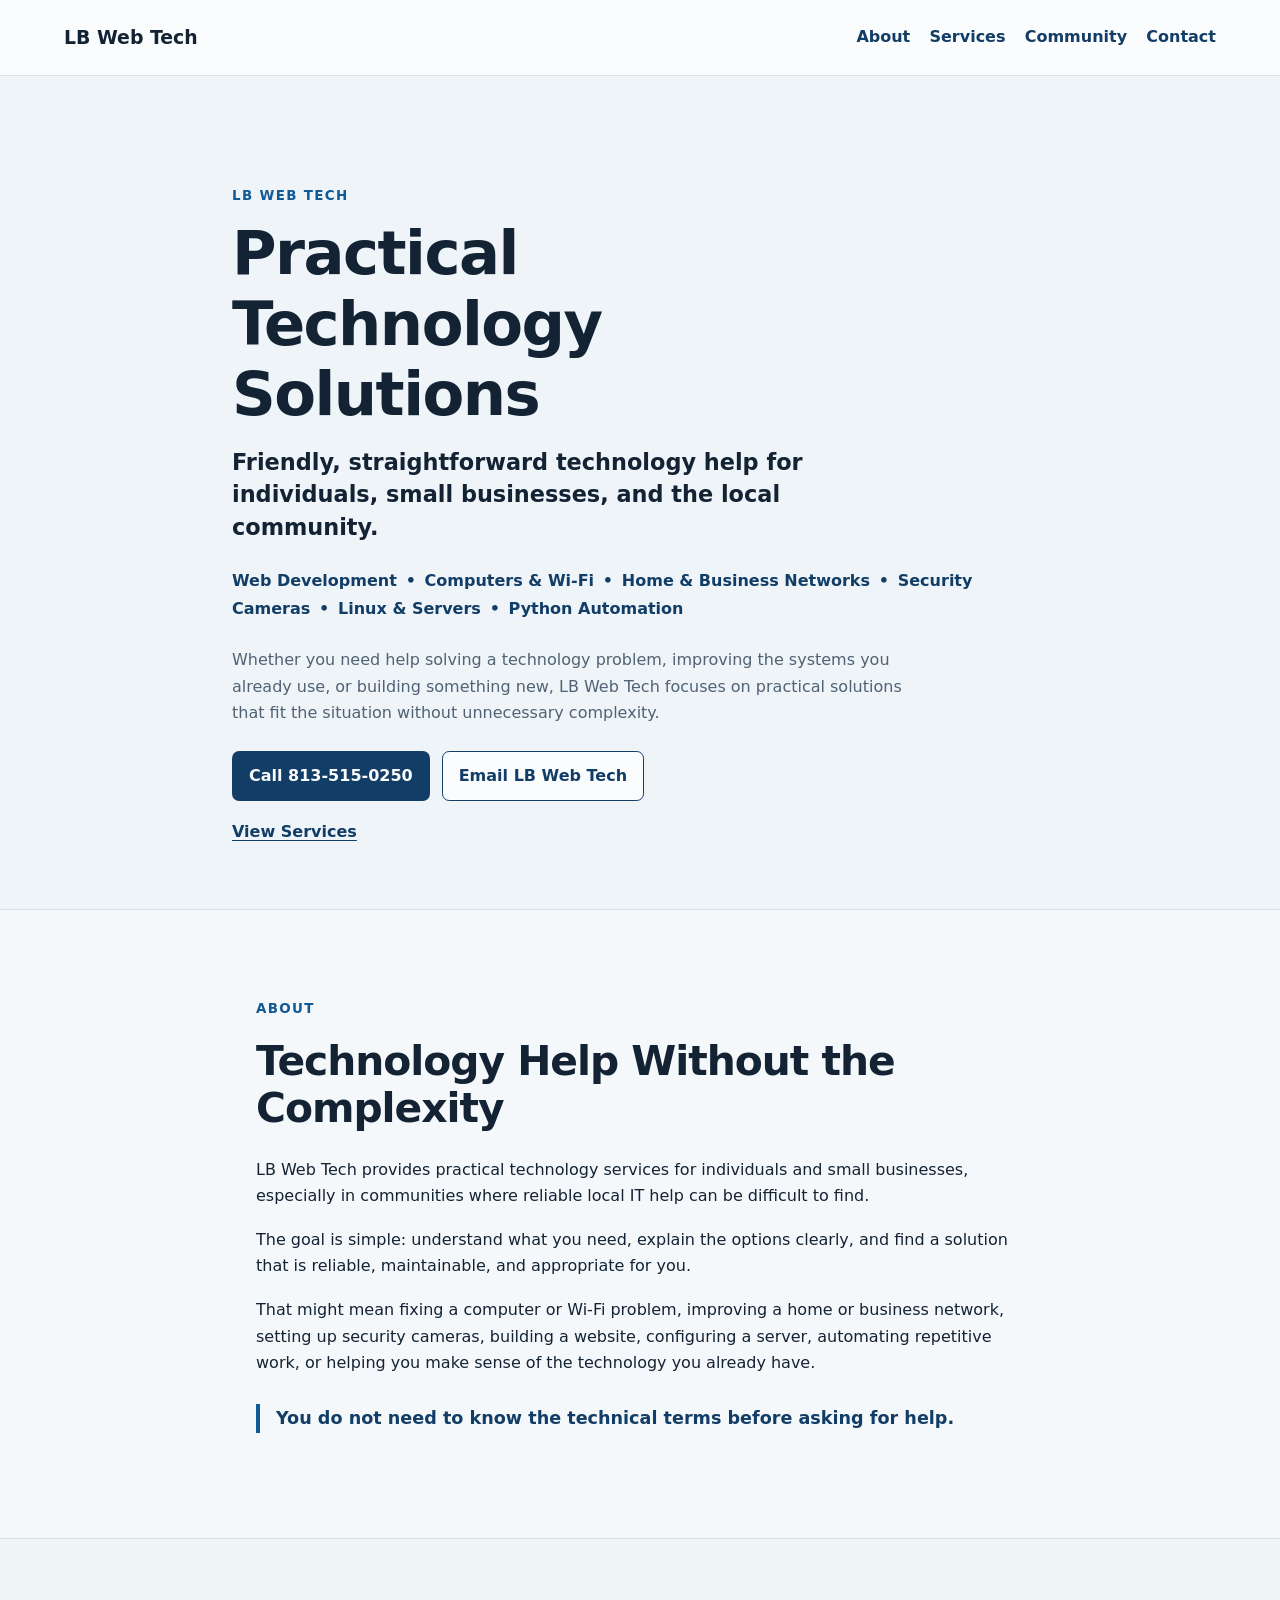
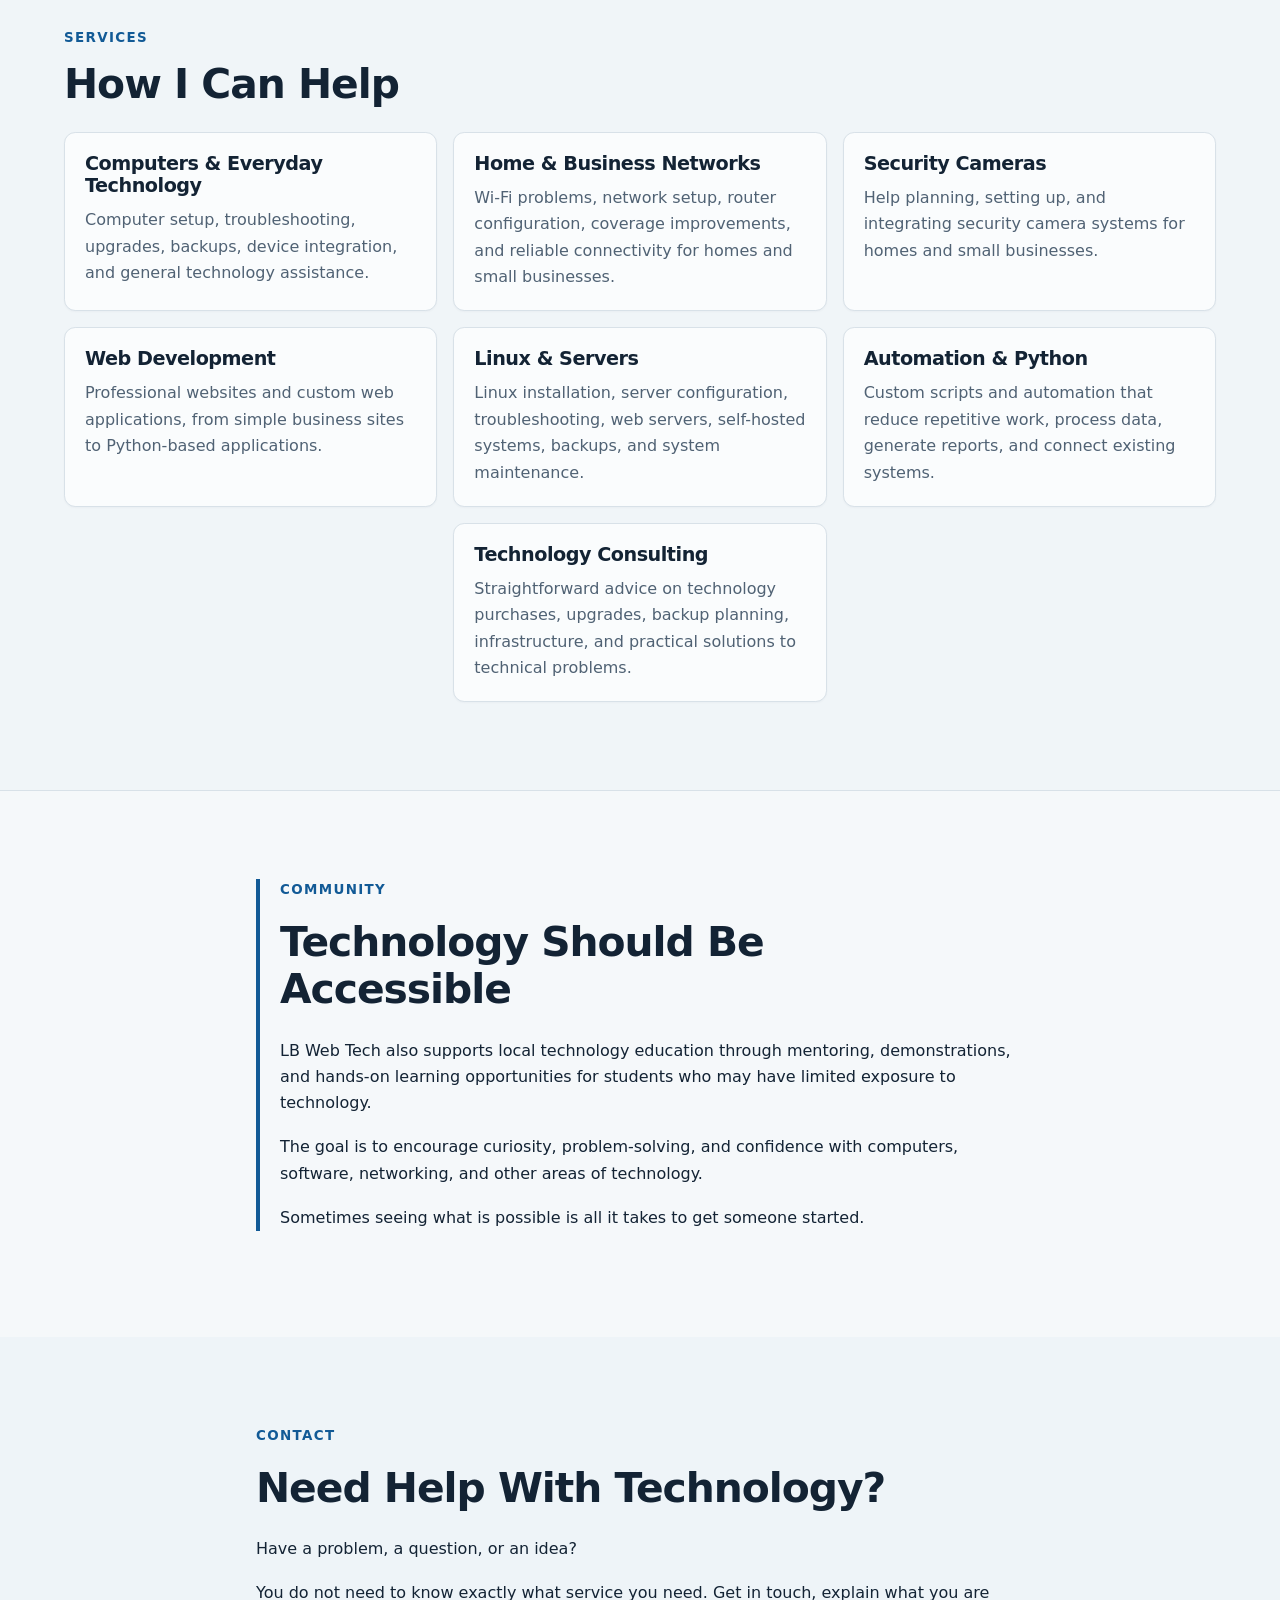
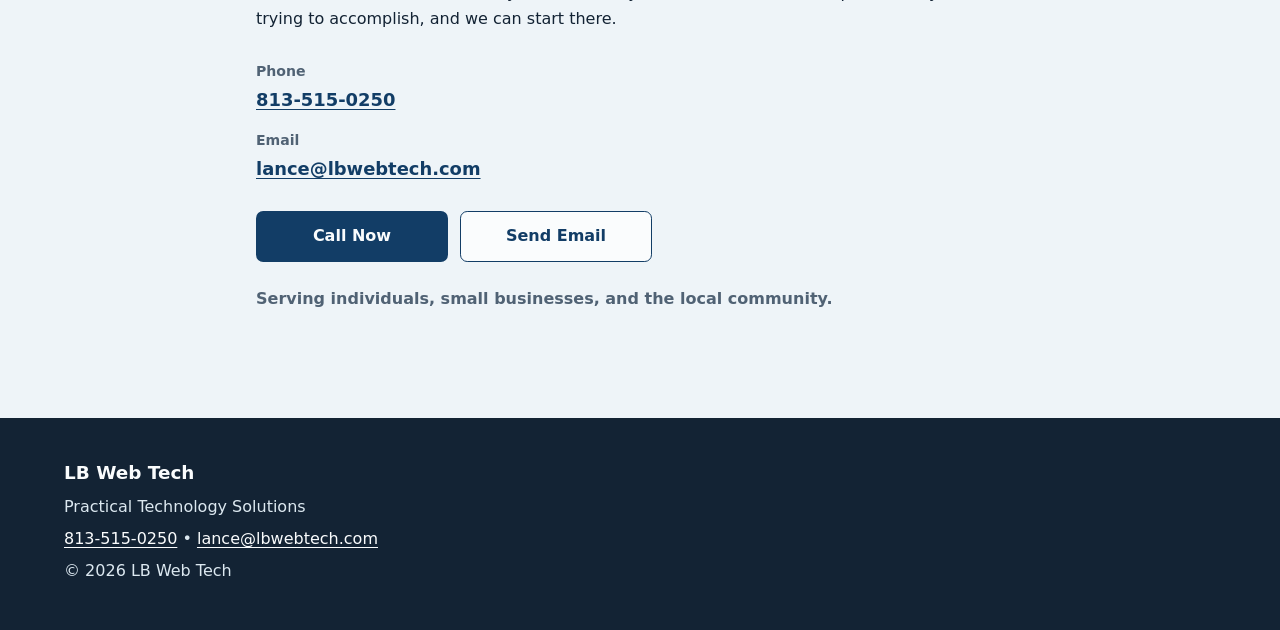
<file: index.html>
<!doctype html>
<html lang="en">
<head>
  <meta charset="utf-8">
  <meta name="viewport" content="width=device-width, initial-scale=1">
  <meta name="description" content="LB Web Tech provides practical technology help for individuals and small businesses, including computers, Wi-Fi, home and business networks, security cameras, web development, Linux servers, and Python automation.">
  <meta name="theme-color" content="#123d66">
  <link rel="canonical" href="https://lbwebtech.com/">
  <meta property="og:type" content="website">
  <meta property="og:url" content="https://lbwebtech.com/">
  <meta property="og:title" content="LB Web Tech | Practical Technology Solutions">
  <meta property="og:description" content="Friendly, straightforward technology help for individuals, small businesses, and the local community.">
  <link rel="icon" type="image/svg+xml" href="favicon/favicon.svg">
  <title>LB Web Tech | Practical Technology Solutions</title>
  <link rel="stylesheet" href="css/style.css">
  <script src="js/main.js" defer></script>
</head>
<body>
  <a class="skip-link" href="#main-content">Skip to main content</a>
  <header class="site-header">
    <div class="container header-inner">
      <a class="brand" href="#top" aria-label="LB Web Tech home">LB Web Tech</a>
      <button class="menu-toggle" type="button" aria-expanded="false" aria-controls="site-nav">
        <span class="sr-only">Toggle navigation</span><span aria-hidden="true">Menu</span>
      </button>
      <nav id="site-nav" class="site-nav" aria-label="Primary navigation">
        <a href="#about">About</a>
        <a href="#services">Services</a>
        <a href="#community">Community</a>
        <a href="#contact">Contact</a>
      </nav>
    </div>
  </header>

  <main id="main-content">
    <section id="top" class="hero" aria-labelledby="hero-title">
      <div class="container hero-content">
        <p class="eyebrow">LB Web Tech</p>
        <h1 id="hero-title">Practical Technology Solutions</h1>
        <p class="hero-lead">Friendly, straightforward technology help for individuals, small businesses, and the local community.</p>
        <p class="service-summary">Web Development <span aria-hidden="true">•</span> Computers &amp; Wi-Fi <span aria-hidden="true">•</span> Home &amp; Business Networks <span aria-hidden="true">•</span> Security Cameras <span aria-hidden="true">•</span> Linux &amp; Servers <span aria-hidden="true">•</span> Python Automation</p>
        <p class="hero-copy">Whether you need help solving a technology problem, improving the systems you already use, or building something new, LB Web Tech focuses on practical solutions that fit the situation without unnecessary complexity.</p>
        <div class="hero-actions" aria-label="Contact LB Web Tech">
          <a class="button button-primary" href="tel:+18135150250">Call 813-515-0250</a>
          <a class="button button-secondary" href="mailto:lance@lbwebtech.com">Email LB Web Tech</a>
        </div>
        <a class="text-link" href="#services">View Services</a>
      </div>
    </section>

    <section id="about" class="section" aria-labelledby="about-title">
      <div class="container prose">
        <p class="section-label">About</p>
        <h2 id="about-title">Technology Help Without the Complexity</h2>
        <p>LB Web Tech provides practical technology services for individuals and small businesses, especially in communities where reliable local IT help can be difficult to find.</p>
        <p>The goal is simple: understand what you need, explain the options clearly, and find a solution that is reliable, maintainable, and appropriate for you.</p>
        <p>That might mean fixing a computer or Wi-Fi problem, improving a home or business network, setting up security cameras, building a website, configuring a server, automating repetitive work, or helping you make sense of the technology you already have.</p>
        <p class="emphasis">You do not need to know the technical terms before asking for help.</p>
      </div>
    </section>

    <section id="services" class="section section-tint" aria-labelledby="services-title">
      <div class="container">
        <p class="section-label">Services</p>
        <h2 id="services-title">How I Can Help</h2>
        <div class="services-grid">
          <article class="service-card"><h3>Computers &amp; Everyday Technology</h3><p>Computer setup, troubleshooting, upgrades, backups, device integration, and general technology assistance.</p></article>
          <article class="service-card"><h3>Home &amp; Business Networks</h3><p>Wi-Fi problems, network setup, router configuration, coverage improvements, and reliable connectivity for homes and small businesses.</p></article>
          <article class="service-card"><h3>Security Cameras</h3><p>Help planning, setting up, and integrating security camera systems for homes and small businesses.</p></article>
          <article class="service-card"><h3>Web Development</h3><p>Professional websites and custom web applications, from simple business sites to Python-based applications.</p></article>
          <article class="service-card"><h3>Linux &amp; Servers</h3><p>Linux installation, server configuration, troubleshooting, web servers, self-hosted systems, backups, and system maintenance.</p></article>
          <article class="service-card"><h3>Automation &amp; Python</h3><p>Custom scripts and automation that reduce repetitive work, process data, generate reports, and connect existing systems.</p></article>
          <article class="service-card"><h3>Technology Consulting</h3><p>Straightforward advice on technology purchases, upgrades, backup planning, infrastructure, and practical solutions to technical problems.</p></article>
        </div>
      </div>
    </section>

    <section id="community" class="section" aria-labelledby="community-title">
      <div class="container prose community-content">
        <p class="section-label">Community</p>
        <h2 id="community-title">Technology Should Be Accessible</h2>
        <p>LB Web Tech also supports local technology education through mentoring, demonstrations, and hands-on learning opportunities for students who may have limited exposure to technology.</p>
        <p>The goal is to encourage curiosity, problem-solving, and confidence with computers, software, networking, and other areas of technology.</p>
        <p>Sometimes seeing what is possible is all it takes to get someone started.</p>
      </div>
    </section>

    <section id="contact" class="section contact-section" aria-labelledby="contact-title">
      <div class="container contact-content">
        <p class="section-label">Contact</p>
        <h2 id="contact-title">Need Help With Technology?</h2>
        <p>Have a problem, a question, or an idea?</p>
        <p>You do not need to know exactly what service you need. Get in touch, explain what you are trying to accomplish, and we can start there.</p>
        <dl class="contact-details">
          <div><dt>Phone</dt><dd><a href="tel:+18135150250">813-515-0250</a></dd></div>
          <div><dt>Email</dt><dd><a href="mailto:lance@lbwebtech.com">lance@lbwebtech.com</a></dd></div>
        </dl>
        <div class="hero-actions">
          <a class="button button-primary" href="tel:+18135150250">Call Now</a>
          <a class="button button-secondary" href="mailto:lance@lbwebtech.com">Send Email</a>
        </div>
        <p class="serving-note">Serving individuals, small businesses, and the local community.</p>
      </div>
    </section>
  </main>

  <footer class="site-footer">
    <div class="container">
      <p class="footer-brand">LB Web Tech</p>
      <p>Practical Technology Solutions</p>
      <p><a href="tel:+18135150250">813-515-0250</a><span aria-hidden="true"> • </span><a href="mailto:lance@lbwebtech.com">lance@lbwebtech.com</a></p>
      <p>© <span id="copyright-year">2026</span> LB Web Tech</p>
    </div>
  </footer>

  <div class="mobile-contact-bar" aria-label="Quick contact">
    <a href="tel:+18135150250">Call</a><a href="mailto:lance@lbwebtech.com">Email</a>
  </div>
</body>
</html>
</file>
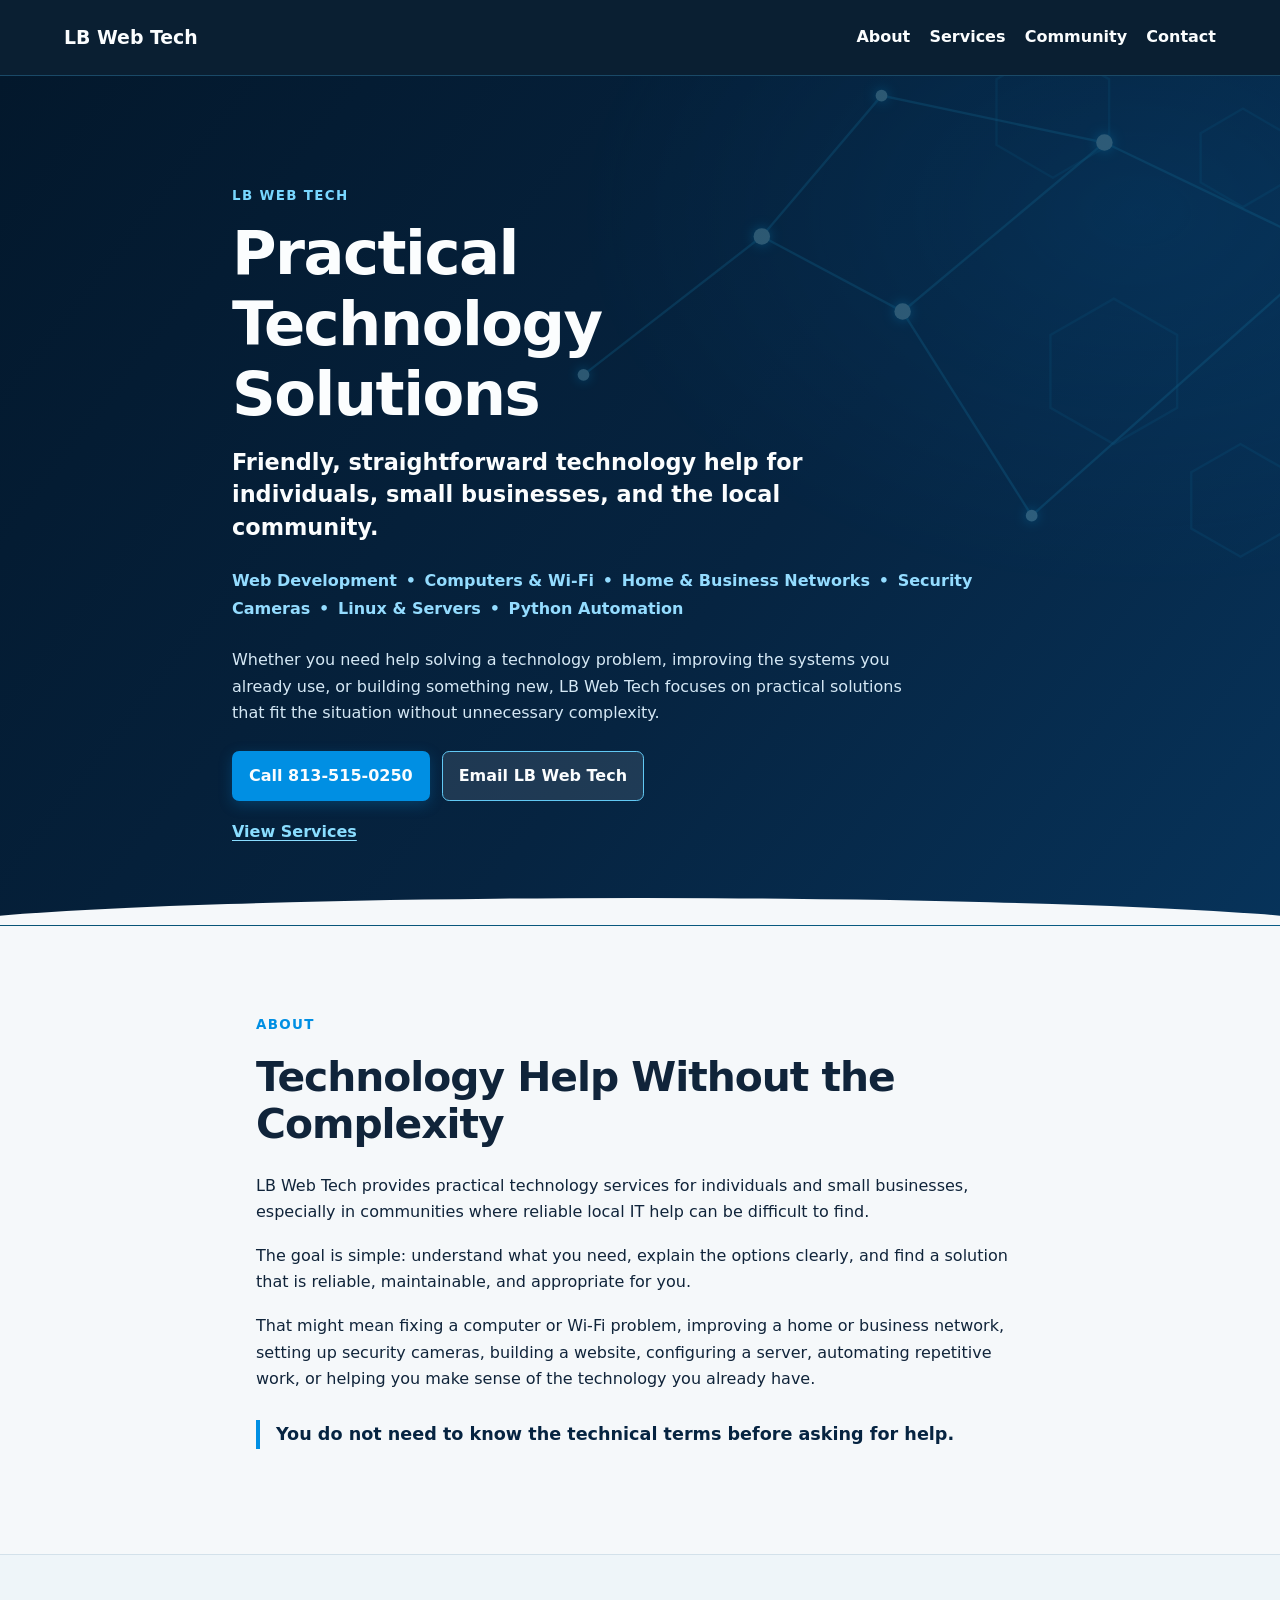
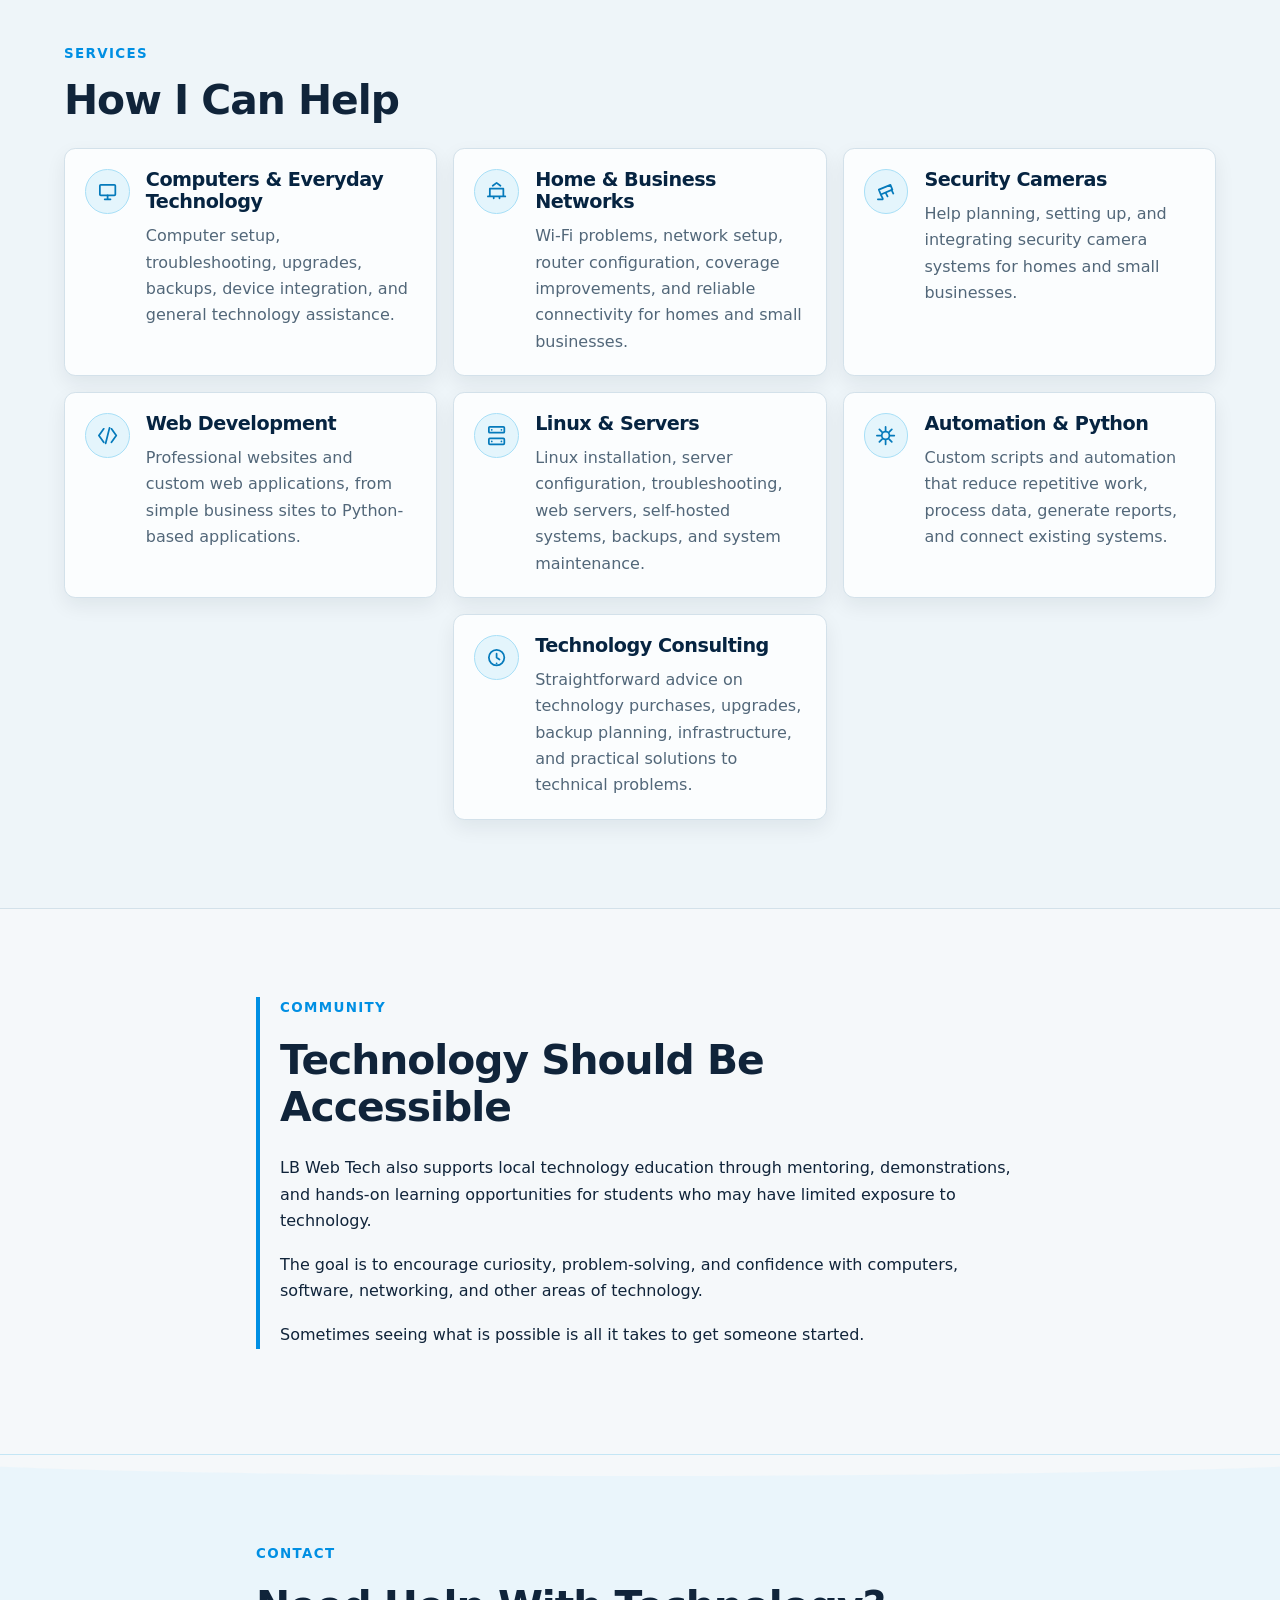
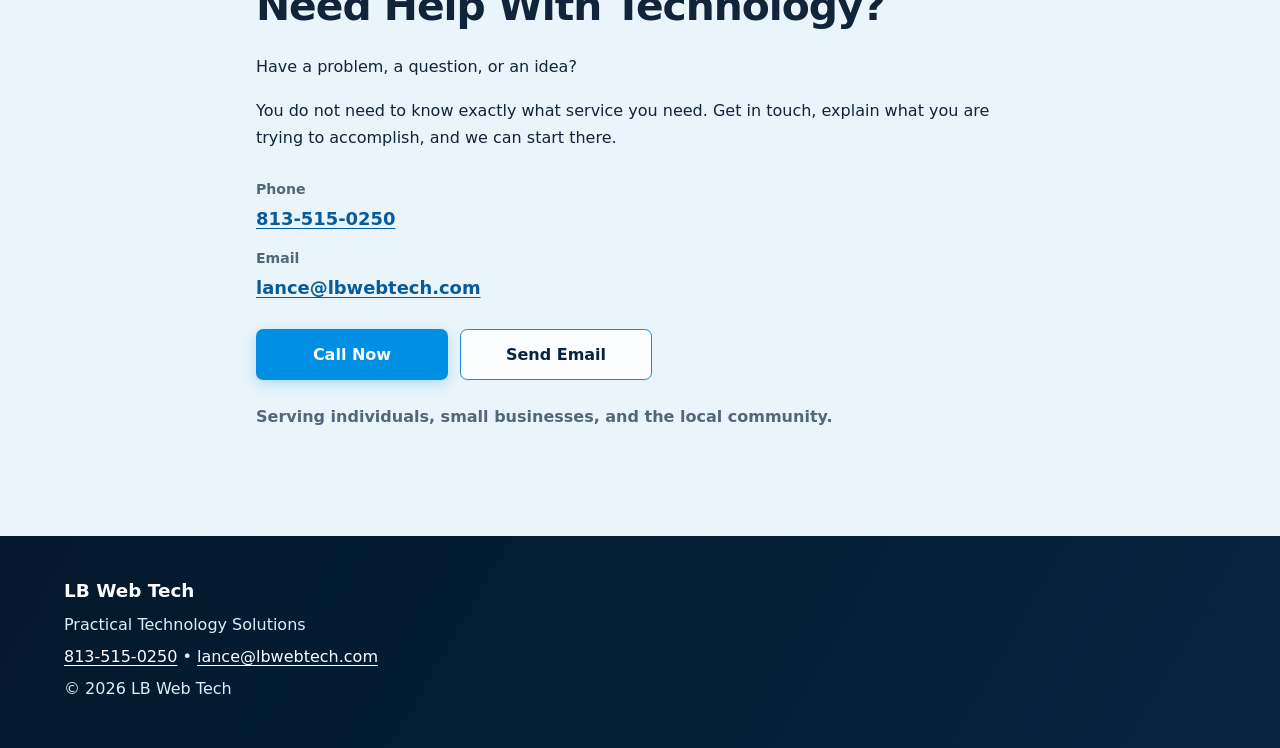
<file: public/index.html>
<!doctype html>
<html lang="en">
<head>
  <meta charset="utf-8">
  <meta name="viewport" content="width=device-width, initial-scale=1">
  <meta name="description" content="LB Web Tech provides practical technology help for individuals and small businesses, including computers, Wi-Fi, home and business networks, security cameras, web development, Linux servers, and Python automation.">
  <meta name="theme-color" content="#123d66">
  <link rel="canonical" href="https://lbwebtech.com/">
  <meta property="og:type" content="website">
  <meta property="og:url" content="https://lbwebtech.com/">
  <meta property="og:title" content="LB Web Tech | Practical Technology Solutions">
  <meta property="og:description" content="Friendly, straightforward technology help for individuals, small businesses, and the local community.">
  <link rel="icon" type="image/svg+xml" href="favicon/favicon.svg">
  <title>LB Web Tech | Practical Technology Solutions</title>
  <link rel="stylesheet" href="css/style.css">
  <script src="js/main.js" defer></script>
</head>
<body>
  <a class="skip-link" href="#main-content">Skip to main content</a>
  <header class="site-header">
    <div class="container header-inner">
      <a class="brand" href="#top" aria-label="LB Web Tech home">LB Web Tech</a>
      <button class="menu-toggle" type="button" aria-expanded="false" aria-controls="site-nav">
        <span class="sr-only">Toggle navigation</span><span aria-hidden="true">Menu</span>
      </button>
      <nav id="site-nav" class="site-nav" aria-label="Primary navigation">
        <a href="#about">About</a>
        <a href="#services">Services</a>
        <a href="#community">Community</a>
        <a href="#contact">Contact</a>
      </nav>
    </div>
  </header>

  <main id="main-content">
    <section id="top" class="hero" aria-labelledby="hero-title">
      <svg class="hero-art" viewBox="0 0 720 480" aria-hidden="true" focusable="false">
        <defs><radialGradient id="hero-glow" cx="76%" cy="30%" r="68%"><stop offset="0" stop-color="#078de8" stop-opacity=".38"/><stop offset="1" stop-color="#078de8" stop-opacity="0"/></radialGradient></defs>
        <rect width="720" height="480" fill="url(#hero-glow)"/>
        <g class="hero-hexes"><path d="M424 30l48-28 48 28v56l-48 28-48-28z"/><path d="M598 76l36-21 36 21v42l-36 21-36-21z"/><path d="M470 248l54-31 54 31v62l-54 31-54-31z"/><path d="M590 365l42-24 42 24v48l-42 24-42-24z"/></g>
        <g class="hero-network"><path d="M72 282 224 164 344 228 516 84 708 176"/><path d="M224 164 326 44 516 84"/><path d="M344 228 454 402 708 176"/><circle cx="72" cy="282" r="5"/><circle cx="224" cy="164" r="7"/><circle cx="326" cy="44" r="5"/><circle cx="344" cy="228" r="7"/><circle cx="516" cy="84" r="7"/><circle cx="454" cy="402" r="5"/><circle cx="708" cy="176" r="7"/></g>
      </svg>
      <div class="container hero-content">
        <p class="eyebrow">LB Web Tech</p>
        <h1 id="hero-title">Practical Technology Solutions</h1>
        <p class="hero-lead">Friendly, straightforward technology help for individuals, small businesses, and the local community.</p>
        <p class="service-summary">Web Development <span aria-hidden="true">•</span> Computers &amp; Wi-Fi <span aria-hidden="true">•</span> Home &amp; Business Networks <span aria-hidden="true">•</span> Security Cameras <span aria-hidden="true">•</span> Linux &amp; Servers <span aria-hidden="true">•</span> Python Automation</p>
        <p class="hero-copy">Whether you need help solving a technology problem, improving the systems you already use, or building something new, LB Web Tech focuses on practical solutions that fit the situation without unnecessary complexity.</p>
        <div class="hero-actions" aria-label="Contact LB Web Tech">
          <a class="button button-primary" href="tel:+18135150250">Call 813-515-0250</a>
          <a class="button button-secondary" href="mailto:lance@lbwebtech.com">Email LB Web Tech</a>
        </div>
        <a class="text-link" href="#services">View Services</a>
      </div>
    </section>

    <section id="about" class="section" aria-labelledby="about-title">
      <div class="container prose">
        <p class="section-label">About</p>
        <h2 id="about-title">Technology Help Without the Complexity</h2>
        <p>LB Web Tech provides practical technology services for individuals and small businesses, especially in communities where reliable local IT help can be difficult to find.</p>
        <p>The goal is simple: understand what you need, explain the options clearly, and find a solution that is reliable, maintainable, and appropriate for you.</p>
        <p>That might mean fixing a computer or Wi-Fi problem, improving a home or business network, setting up security cameras, building a website, configuring a server, automating repetitive work, or helping you make sense of the technology you already have.</p>
        <p class="emphasis">You do not need to know the technical terms before asking for help.</p>
      </div>
    </section>

    <section id="services" class="section section-tint" aria-labelledby="services-title">
      <div class="container">
        <p class="section-label">Services</p>
        <h2 id="services-title">How I Can Help</h2>
        <div class="services-grid">
          <article class="service-card"><div class="service-icon" aria-hidden="true"><svg viewBox="0 0 24 24"><rect x="4" y="5" width="16" height="11" rx="1"/><path d="M9 20h6m-3-4v4"/></svg></div><div><h3>Computers &amp; Everyday Technology</h3><p>Computer setup, troubleshooting, upgrades, backups, device integration, and general technology assistance.</p></div></article>
          <article class="service-card"><div class="service-icon" aria-hidden="true"><svg viewBox="0 0 24 24"><path d="M3 17h18M5 17V9h14v8M9 17v2m6-2v2M8 6l4-3 4 3"/></svg></div><div><h3>Home &amp; Business Networks</h3><p>Wi-Fi problems, network setup, router configuration, coverage improvements, and reliable connectivity for homes and small businesses.</p></div></article>
          <article class="service-card"><div class="service-icon" aria-hidden="true"><svg viewBox="0 0 24 24"><path d="m5 10 12-5 2 5-12 5zM7 15l2 4m3-6 2 4M18 10l2 4"/><path d="M4 20h5"/></svg></div><div><h3>Security Cameras</h3><p>Help planning, setting up, and integrating security camera systems for homes and small businesses.</p></div></article>
          <article class="service-card"><div class="service-icon" aria-hidden="true"><svg viewBox="0 0 24 24"><path d="M8 5 3 12l5 7m8-14 5 7-5 7M14 4l-4 16"/></svg></div><div><h3>Web Development</h3><p>Professional websites and custom web applications, from simple business sites to Python-based applications.</p></div></article>
          <article class="service-card"><div class="service-icon" aria-hidden="true"><svg viewBox="0 0 24 24"><rect x="4" y="3" width="16" height="6" rx="1"/><rect x="4" y="15" width="16" height="6" rx="1"/><path d="M7 6h.01M7 18h.01M17 6h.01M17 18h.01"/></svg></div><div><h3>Linux &amp; Servers</h3><p>Linux installation, server configuration, troubleshooting, web servers, self-hosted systems, backups, and system maintenance.</p></div></article>
          <article class="service-card"><div class="service-icon" aria-hidden="true"><svg viewBox="0 0 24 24"><path d="M12 3v4m0 10v4M3 12h4m10 0h4M5.6 5.6l2.8 2.8m7.2 7.2 2.8 2.8m0-12.8-2.8 2.8m-7.2 7.2-2.8 2.8"/><circle cx="12" cy="12" r="4"/></svg></div><div><h3>Automation &amp; Python</h3><p>Custom scripts and automation that reduce repetitive work, process data, generate reports, and connect existing systems.</p></div></article>
          <article class="service-card"><div class="service-icon" aria-hidden="true"><svg viewBox="0 0 24 24"><circle cx="12" cy="12" r="8"/><path d="M12 8v4l3 2m-3 4h.01"/></svg></div><div><h3>Technology Consulting</h3><p>Straightforward advice on technology purchases, upgrades, backup planning, infrastructure, and practical solutions to technical problems.</p></div></article>
        </div>
      </div>
    </section>

    <section id="community" class="section" aria-labelledby="community-title">
      <div class="container prose community-content">
        <p class="section-label">Community</p>
        <h2 id="community-title">Technology Should Be Accessible</h2>
        <p>LB Web Tech also supports local technology education through mentoring, demonstrations, and hands-on learning opportunities for students who may have limited exposure to technology.</p>
        <p>The goal is to encourage curiosity, problem-solving, and confidence with computers, software, networking, and other areas of technology.</p>
        <p>Sometimes seeing what is possible is all it takes to get someone started.</p>
      </div>
    </section>

    <section id="contact" class="section contact-section" aria-labelledby="contact-title">
      <div class="container contact-content">
        <p class="section-label">Contact</p>
        <h2 id="contact-title">Need Help With Technology?</h2>
        <p>Have a problem, a question, or an idea?</p>
        <p>You do not need to know exactly what service you need. Get in touch, explain what you are trying to accomplish, and we can start there.</p>
        <dl class="contact-details">
          <div><dt>Phone</dt><dd><a href="tel:+18135150250">813-515-0250</a></dd></div>
          <div><dt>Email</dt><dd><a href="mailto:lance@lbwebtech.com">lance@lbwebtech.com</a></dd></div>
        </dl>
        <div class="hero-actions">
          <a class="button button-primary" href="tel:+18135150250">Call Now</a>
          <a class="button button-secondary" href="mailto:lance@lbwebtech.com">Send Email</a>
        </div>
        <p class="serving-note">Serving individuals, small businesses, and the local community.</p>
      </div>
    </section>
  </main>

  <footer class="site-footer">
    <div class="container">
      <p class="footer-brand">LB Web Tech</p>
      <p>Practical Technology Solutions</p>
      <p><a href="tel:+18135150250">813-515-0250</a><span aria-hidden="true"> • </span><a href="mailto:lance@lbwebtech.com">lance@lbwebtech.com</a></p>
      <p>© <span id="copyright-year">2026</span> LB Web Tech</p>
    </div>
  </footer>

  <div class="mobile-contact-bar" aria-label="Quick contact">
    <a href="tel:+18135150250">Call</a><a href="mailto:lance@lbwebtech.com">Email</a>
  </div>
</body>
</html>
</file>
<file: css/style.css>
:root { --ink:#132334; --muted:#506274; --blue:#125a96; --blue-dark:#123d66; --page:#f5f8fa; --blue-pale:#eef4f8; --line:#d8e1e8; --surface:#f0f5f8; --white:#fafcfd; --content-width:72rem; --radius:.7rem; --shadow:0 10px 28px rgb(18 61 102 / 8%); --space-1:.5rem; --space-2:1rem; --space-3:1.5rem; --space-4:2.5rem; --space-5:4rem; }
* { box-sizing:border-box; }
html { scroll-behavior:smooth; scroll-padding-top:5.5rem; }
body { margin:0; padding-bottom:4.75rem; background:var(--page); color:var(--ink); font-family:system-ui,-apple-system,BlinkMacSystemFont,"Segoe UI",sans-serif; font-size:1rem; line-height:1.65; }
a { color:var(--blue-dark); text-underline-offset:.18em; }
a:hover { color:var(--blue); }
a:focus-visible, button:focus-visible { outline:3px solid #f1ae36; outline-offset:3px; }
h1,h2,h3,p { margin-top:0; } h1,h2,h3 { color:var(--ink); line-height:1.16; letter-spacing:-.025em; }
h1 { max-width:14ch; margin-bottom:var(--space-2); font-size:clamp(2rem,7vw,3.8rem); }
h2 { max-width:23ch; margin-bottom:var(--space-3); font-size:clamp(1.7rem,5vw,2.55rem); }
h3 { margin-bottom:.6rem; font-size:1.2rem; }
.container { width:min(100% - 2rem,var(--content-width)); margin-inline:auto; }
.skip-link { position:absolute; left:1rem; top:-5rem; z-index:10; padding:.6rem 1rem; background:var(--white); color:var(--blue-dark); }.skip-link:focus { top:1rem; }
.site-header { position:sticky; top:0; z-index:5; border-bottom:1px solid var(--line); background:rgb(250 252 253 / 96%); backdrop-filter:blur(8px); }
.header-inner { display:flex; min-height:4.25rem; align-items:center; justify-content:space-between; gap:1rem; }.brand { color:var(--ink); font-size:1.18rem; font-weight:750; text-decoration:none; white-space:nowrap; }
.menu-toggle { min-width:44px; min-height:44px; border:1px solid var(--line); border-radius:.4rem; background:var(--white); color:var(--blue-dark); font:inherit; font-weight:650; }
.site-nav { display:none; position:absolute; top:calc(100% + 1px); left:0; right:0; padding:.5rem 1rem 1rem; border-bottom:1px solid var(--line); background:var(--white); }.site-nav.is-open { display:grid; gap:.2rem; }.site-nav a { display:block; padding:.7rem 0; font-weight:650; text-decoration:none; }
.hero { padding:clamp(3.4rem,9vw,6.8rem) 0 var(--space-5); background:var(--blue-pale); border-bottom:1px solid var(--line); }.hero-content { max-width:51rem; }.eyebrow,.section-label { margin-bottom:.7rem; color:var(--blue); font-size:.84rem; font-weight:750; letter-spacing:.1em; text-transform:uppercase; }.hero-lead { max-width:42rem; margin-bottom:var(--space-3); font-size:clamp(1.1rem,3.5vw,1.4rem); font-weight:550; line-height:1.45; }.service-summary { max-width:50rem; margin-bottom:var(--space-3); color:var(--blue-dark); font-weight:700; line-height:1.75; }.service-summary span { padding-inline:.2rem; }.hero-copy { max-width:42rem; margin-bottom:var(--space-3); color:var(--muted); }
.hero-actions { display:grid; gap:.75rem; margin-bottom:1.1rem; }.button { display:inline-flex; min-height:3rem; align-items:center; justify-content:center; padding:.7rem 1rem; border:1px solid transparent; border-radius:.45rem; font-weight:750; text-align:center; text-decoration:none; }.button-primary { background:var(--blue-dark); color:var(--white); }.button-primary:hover { background:var(--blue); color:var(--white); }.button-secondary { border-color:var(--blue-dark); background:var(--white); color:var(--blue-dark); }.text-link { font-weight:750; }
.section { padding:var(--space-5) 0; }.section-tint { background:var(--surface); border-block:1px solid var(--line); }.prose { max-width:48rem; }.prose p,.contact-content > p { margin-bottom:1.1rem; }.emphasis { margin-top:1.7rem; padding-left:1rem; border-left:4px solid var(--blue); color:var(--blue-dark); font-size:1.1rem; font-weight:700; }.services-grid { display:grid; gap:1rem; }.service-card { padding:1.25rem; border:1px solid var(--line); border-radius:var(--radius); background:var(--white); box-shadow:0 1px 2px rgb(19 35 52 / 3%); }.service-card p { margin-bottom:0; color:var(--muted); }.community-content { border-left:4px solid var(--blue); padding-left:1.25rem; }.contact-section { background:var(--blue-pale); }.contact-content { max-width:48rem; }.contact-details { display:grid; gap:.85rem; margin:1.7rem 0; }.contact-details div { display:grid; gap:.15rem; }.contact-details dt { color:var(--muted); font-size:.88rem; font-weight:700; }.contact-details dd { margin:0; font-size:1.12rem; font-weight:750; }.serving-note { margin-top:1.5rem; color:var(--muted); font-weight:650; }.site-footer { padding:2.5rem 0 5.7rem; background:var(--ink); color:#dce8f0; }.site-footer p { margin-bottom:.35rem; }.site-footer a { color:var(--white); }.footer-brand { color:var(--white); font-size:1.15rem; font-weight:750; }.mobile-contact-bar { position:fixed; z-index:4; right:0; bottom:0; left:0; display:grid; grid-template-columns:1fr 1fr; padding:max(.55rem,env(safe-area-inset-bottom)) 1rem .55rem; gap:.65rem; border-top:1px solid var(--line); background:rgb(250 252 253 / 97%); backdrop-filter:blur(8px); }.mobile-contact-bar a { display:flex; min-height:2.75rem; align-items:center; justify-content:center; border-radius:.4rem; background:var(--blue-dark); color:var(--white); font-weight:750; text-decoration:none; }.mobile-contact-bar a + a { border:1px solid var(--blue-dark); background:var(--white); color:var(--blue-dark); }.sr-only { position:absolute; width:1px; height:1px; padding:0; margin:-1px; overflow:hidden; clip:rect(0,0,0,0); white-space:nowrap; border:0; }
@media (min-width:42rem) { body { padding-bottom:0; }.header-inner { min-height:4.7rem; }.menu-toggle { display:none; }.site-nav { position:static; display:flex; gap:1.2rem; padding:0; border:0; background:transparent; }.site-nav a { padding:.45rem 0; }.hero-actions { display:flex; flex-wrap:wrap; }.button { min-width:12rem; }.services-grid { grid-template-columns:repeat(2,minmax(0,1fr)); }.mobile-contact-bar { display:none; }.site-footer { padding-bottom:2.5rem; } }
@media (min-width:68rem) { .section { padding:5.5rem 0; }.services-grid { grid-template-columns:repeat(3,minmax(0,1fr)); }.service-card:last-child { grid-column:2; } }
@media (prefers-reduced-motion:reduce) { html { scroll-behavior:auto; } *,*::before,*::after { animation-duration:.01ms!important; animation-iteration-count:1!important; transition-duration:.01ms!important; } }
</file>
<file: public/css/style.css>
:root { --ink:#10243a; --muted:#526779; --navy:#062441; --navy-deep:#03182c; --blue:#008fe3; --cyan:#10c4ff; --page:#f5f8fa; --blue-pale:#eaf5fb; --line:#d3e1ea; --surface:#eef5f9; --white:#fbfdfe; --content-width:72rem; --radius:.7rem; --shadow:0 8px 20px rgb(3 24 44 / 7%); --space-1:.5rem; --space-2:1rem; --space-3:1.5rem; --space-4:2.5rem; --space-5:4rem; }
* { box-sizing:border-box; }
html { scroll-behavior:smooth; scroll-padding-top:5.5rem; }
body { margin:0; padding-bottom:4.75rem; background:var(--page); color:var(--ink); font-family:system-ui,-apple-system,BlinkMacSystemFont,"Segoe UI",sans-serif; font-size:1rem; line-height:1.65; }
a { color:#075b9b; text-underline-offset:.18em; }
a:hover { color:var(--blue); }
a:focus-visible, button:focus-visible { outline:3px solid var(--cyan); outline-offset:3px; }
h1,h2,h3,p { margin-top:0; } h1,h2,h3 { color:var(--ink); line-height:1.16; letter-spacing:-.025em; }
h1 { max-width:14ch; margin-bottom:var(--space-2); font-size:clamp(2rem,7vw,3.8rem); }
h2 { max-width:23ch; margin-bottom:var(--space-3); font-size:clamp(1.7rem,5vw,2.55rem); }
h3 { margin-bottom:.6rem; font-size:1.2rem; }
.container { width:min(100% - 2rem,var(--content-width)); margin-inline:auto; }
.skip-link { position:absolute; left:1rem; top:-5rem; z-index:10; padding:.6rem 1rem; background:var(--white); color:var(--navy); }.skip-link:focus { top:1rem; }
.site-header { position:sticky; top:0; z-index:5; border-bottom:1px solid rgb(69 180 239 / 28%); background:rgb(3 24 44 / 97%); backdrop-filter:blur(8px); }
.header-inner { display:flex; min-height:4.25rem; align-items:center; justify-content:space-between; gap:1rem; }.brand { color:var(--white); font-size:1.18rem; font-weight:750; text-decoration:none; white-space:nowrap; }
.menu-toggle { min-width:44px; min-height:44px; border:1px solid rgb(117 213 255 / 43%); border-radius:.4rem; background:rgb(16 85 130 / 35%); color:var(--white); font:inherit; font-weight:650; }
.site-nav { display:none; position:absolute; top:calc(100% + 1px); left:0; right:0; padding:.5rem 1rem 1rem; border-bottom:1px solid rgb(69 180 239 / 28%); background:var(--navy-deep); }.site-nav.is-open { display:grid; gap:.2rem; }.site-nav a { display:block; padding:.7rem 0; color:var(--white); font-weight:650; text-decoration:none; }
.hero { position:relative; isolation:isolate; overflow:hidden; padding:clamp(3.4rem,9vw,6.8rem) 0 calc(var(--space-5) + 1rem); background:linear-gradient(128deg,var(--navy-deep) 0%,var(--navy) 58%,#07335a 100%); border-bottom:1px solid rgb(19 196 255 / 35%); }.hero::after { position:absolute; z-index:-1; right:-8%; bottom:-1.4rem; left:-8%; height:3.1rem; background:var(--page); border-radius:50% 50% 0 0 / 72% 72% 0 0; content:""; }.hero-art { position:absolute; z-index:-1; top:-2rem; right:-4rem; width:min(66vw,64rem); height:auto; opacity:.28; pointer-events:none; }.hero-hexes { fill:none; stroke:#0dbfff; stroke-opacity:.24; stroke-width:2; }.hero-network { fill:none; stroke:#20c5ff; stroke-opacity:.46; stroke-width:2; }.hero-network circle { fill:#92e6ff; stroke:none; filter:drop-shadow(0 0 5px #00b5ff); }.hero-content { position:relative; max-width:51rem; }.hero h1 { color:var(--white); }.eyebrow,.section-label { margin-bottom:.7rem; color:var(--blue); font-size:.84rem; font-weight:750; letter-spacing:.1em; text-transform:uppercase; }.hero .eyebrow { color:#78d7ff; }.hero-lead { max-width:42rem; margin-bottom:var(--space-3); color:var(--white); font-size:clamp(1.1rem,3.5vw,1.4rem); font-weight:550; line-height:1.45; }.service-summary { max-width:50rem; margin-bottom:var(--space-3); color:#94dcff; font-weight:700; line-height:1.75; }.service-summary span { padding-inline:.2rem; }.hero-copy { max-width:42rem; margin-bottom:var(--space-3); color:#d5e8f5; }
.hero-actions { display:grid; gap:.75rem; margin-bottom:1.1rem; }.button { display:inline-flex; min-height:3rem; align-items:center; justify-content:center; padding:.7rem 1rem; border:1px solid transparent; border-radius:.45rem; font-weight:750; text-align:center; text-decoration:none; }.button-primary { background:var(--blue); color:var(--white); box-shadow:0 4px 14px rgb(0 143 227 / 25%); }.button-primary:hover { background:var(--cyan); color:var(--navy-deep); }.button-secondary { border-color:#62c9f4; background:rgb(255 255 255 / 10%); color:var(--white); }.button-secondary:hover { border-color:var(--cyan); background:rgb(16 196 255 / 15%); color:var(--white); }.text-link { color:#8addff; font-weight:750; }.text-link:hover { color:var(--white); }
.section { padding:var(--space-5) 0; }.section-tint { position:relative; background:var(--surface); border-block:1px solid var(--line); }.prose { max-width:48rem; }.prose p,.contact-content > p { margin-bottom:1.1rem; }.emphasis { margin-top:1.7rem; padding-left:1rem; border-left:4px solid var(--blue); color:var(--navy); font-size:1.1rem; font-weight:700; }.services-grid { display:grid; gap:1rem; }.service-card { display:flex; align-items:flex-start; gap:1rem; padding:1.25rem; border:1px solid var(--line); border-radius:var(--radius); background:var(--white); box-shadow:var(--shadow); }.service-card h3 { color:var(--navy); }.service-card p { margin-bottom:0; color:var(--muted); }.service-icon { display:grid; width:2.8rem; min-width:2.8rem; height:2.8rem; place-items:center; border:1px solid #a7dff7; border-radius:50%; background:#e4f5fc; color:#057abb; }.service-icon svg { width:1.45rem; height:1.45rem; fill:none; stroke:currentColor; stroke-linecap:round; stroke-linejoin:round; stroke-width:1.8; }.community-content { border-left:4px solid var(--blue); padding-left:1.25rem; }.contact-section { position:relative; overflow:hidden; background:var(--blue-pale); border-top:1px solid #c4e6f5; }.contact-section::before { position:absolute; top:0; right:-10%; left:-10%; height:1.3rem; background:var(--page); border-radius:0 0 50% 50% / 0 0 100% 100%; content:""; }.contact-content { position:relative; max-width:48rem; }.contact-details { display:grid; gap:.85rem; margin:1.7rem 0; }.contact-details div { display:grid; gap:.15rem; }.contact-details dt { color:var(--muted); font-size:.88rem; font-weight:700; }.contact-details dd { margin:0; font-size:1.12rem; font-weight:750; }.serving-note { margin-top:1.5rem; color:var(--muted); font-weight:650; }.contact-section .button-secondary { border-color:#168dcc; background:var(--white); color:var(--navy); }.contact-section .button-secondary:hover { background:#dff3fc; color:var(--navy); }.site-footer { padding:2.5rem 0 5.7rem; background:linear-gradient(120deg,var(--navy-deep),var(--navy)); color:#dceef7; }.site-footer p { margin-bottom:.35rem; }.site-footer a { color:var(--white); }.footer-brand { color:var(--white); font-size:1.15rem; font-weight:750; }.mobile-contact-bar { position:fixed; z-index:4; right:0; bottom:0; left:0; display:grid; grid-template-columns:1fr 1fr; padding:max(.55rem,env(safe-area-inset-bottom)) 1rem .55rem; gap:.65rem; border-top:1px solid #aadcf1; background:rgb(247 252 254 / 97%); backdrop-filter:blur(8px); }.mobile-contact-bar a { display:flex; min-height:2.75rem; align-items:center; justify-content:center; border-radius:.4rem; background:var(--navy); color:var(--white); font-weight:750; text-decoration:none; }.mobile-contact-bar a + a { border:1px solid #178dcc; background:#e9f7fd; color:var(--navy); }.sr-only { position:absolute; width:1px; height:1px; padding:0; margin:-1px; overflow:hidden; clip:rect(0,0,0,0); white-space:nowrap; border:0; }
@media (min-width:42rem) { body { padding-bottom:0; }.header-inner { min-height:4.7rem; }.menu-toggle { display:none; }.site-nav { position:static; display:flex; gap:1.2rem; padding:0; border:0; background:transparent; }.site-nav a { padding:.45rem 0; }.hero-actions { display:flex; flex-wrap:wrap; }.button { min-width:12rem; }.services-grid { grid-template-columns:repeat(2,minmax(0,1fr)); }.mobile-contact-bar { display:none; }.site-footer { padding-bottom:2.5rem; } }
@media (max-width:41.99rem) { .hero-art { top:-1rem; right:-4rem; width:88vw; opacity:.24; } }
@media (min-width:68rem) { .section { padding:5.5rem 0; }.services-grid { grid-template-columns:repeat(3,minmax(0,1fr)); }.service-card:last-child { grid-column:2; } }
@media (prefers-reduced-motion:reduce) { html { scroll-behavior:auto; } *,*::before,*::after { animation-duration:.01ms!important; animation-iteration-count:1!important; transition-duration:.01ms!important; } }
</file>
